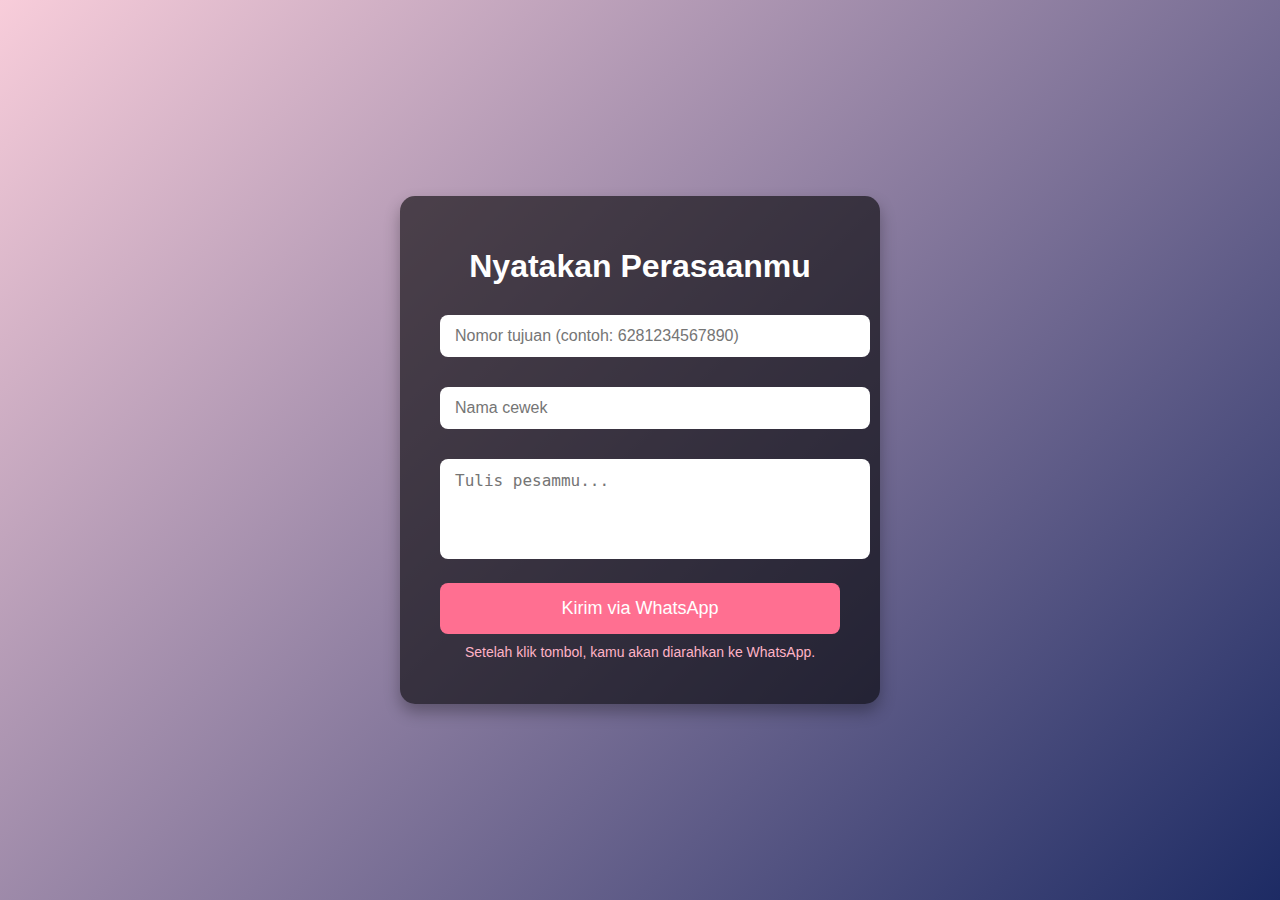
<file: Index.html>
<!DOCTYPE html>
<html lang="id">
<head>
    <meta charset="UTF-8" />
    <meta name="viewport" content="width=device-width, initial-scale=1" />
    <title>Nyatakan Perasaan</title>
    <style>
        body {
            font-family: 'Segoe UI', Tahoma, Geneva, Verdana, sans-serif;
            background: linear-gradient(135deg, #f8cdda, #1d2b64);
            color: #fff;
            display: flex;
            justify-content: center;
            align-items: center;
            height: 100vh;
            margin: 0;
        }
        .container {
            background: rgba(0,0,0,0.6);
            padding: 30px 40px;
            border-radius: 15px;
            box-shadow: 0 8px 16px rgba(0,0,0,0.3);
            max-width: 400px;
            width: 100%;
            text-align: center;
        }
        h1 {
            margin-bottom: 20px;
            font-weight: 700;
        }
        input, textarea {
            width: 100%;
            padding: 12px 15px;
            margin: 10px 0 20px 0;
            border: none;
            border-radius: 8px;
            font-size: 16px;
            resize: none;
        }
        input:focus, textarea:focus {
            outline: none;
            box-shadow: 0 0 8px #ff6f91;
        }
        button {
            background-color: #ff6f91;
            border: none;
            padding: 15px 25px;
            border-radius: 8px;
            color: white;
            font-size: 18px;
            cursor: pointer;
            transition: background-color 0.3s ease;
            width: 100%;
        }
        button:hover {
            background-color: #ff3b6f;
        }
        .note {
            font-size: 14px;
            margin-top: 10px;
            color: #ffb3c6;
        }
    </style>
</head>
<body>
    <div class="container">
        <h1>Nyatakan Perasaanmu</h1>
        <input type="text" id="nomor" placeholder="Nomor tujuan (contoh: 6281234567890)" />
        <input type="text" id="name" placeholder="Nama cewek" />
        <textarea id="message" rows="4" placeholder="Tulis pesammu..."></textarea>
        <button onclick="kirimPesan()">Kirim via WhatsApp</button>
        <p class="note">Setelah klik tombol, kamu akan diarahkan ke WhatsApp.</p>
    </div>

    <script>
        function kirimPesan() {
            const name = document.getElementById('name').value.trim();
            const message = document.getElementById('message').value.trim();
            let nomor = document.getElementById('nomor').value.trim();

            if (!name) {
                alert('Tolong isi nama cewek.');
                return;
            }
            if (!message) {
                alert('Tolong isi pesanmu.');
                return;
            }
            if (!nomor) {
                alert('Tolong isi nomor tujuan.');
                return;
            }

            // Bersihkan nomor: hapus spasi, tanda +, atau simbol lain kecuali digit
            nomor = nomor.replace(/[^0-9]/g, '');

            // Pastikan nomor sudah dalam format internasional tanpa tanda '+'
            // Contoh: 6281234567890 untuk nomor Indonesia
            if (nomor.length < 10) {
                alert('Nomor tujuan tampaknya tidak valid.');
                return;
            }

            // Format pesan yang akan dikirim ke WhatsApp
            const text = `Hai ${name}, aku ingin bilang sesuatu:\n${message}\nSemoga kamu mau menerima perasaanku 😊`;

            // Encode pesan agar bisa dipakai di URL
            const encodedText = encodeURIComponent(text);

            // URL WhatsApp API dengan nomor tujuan dan pesan
            const url = `https://wa.me/${nomor}?text=${encodedText}`;

            // Buka tab baru menuju WhatsApp
            window.open(url, '_blank');
        }
    </script>
</body>
</html>
</file>
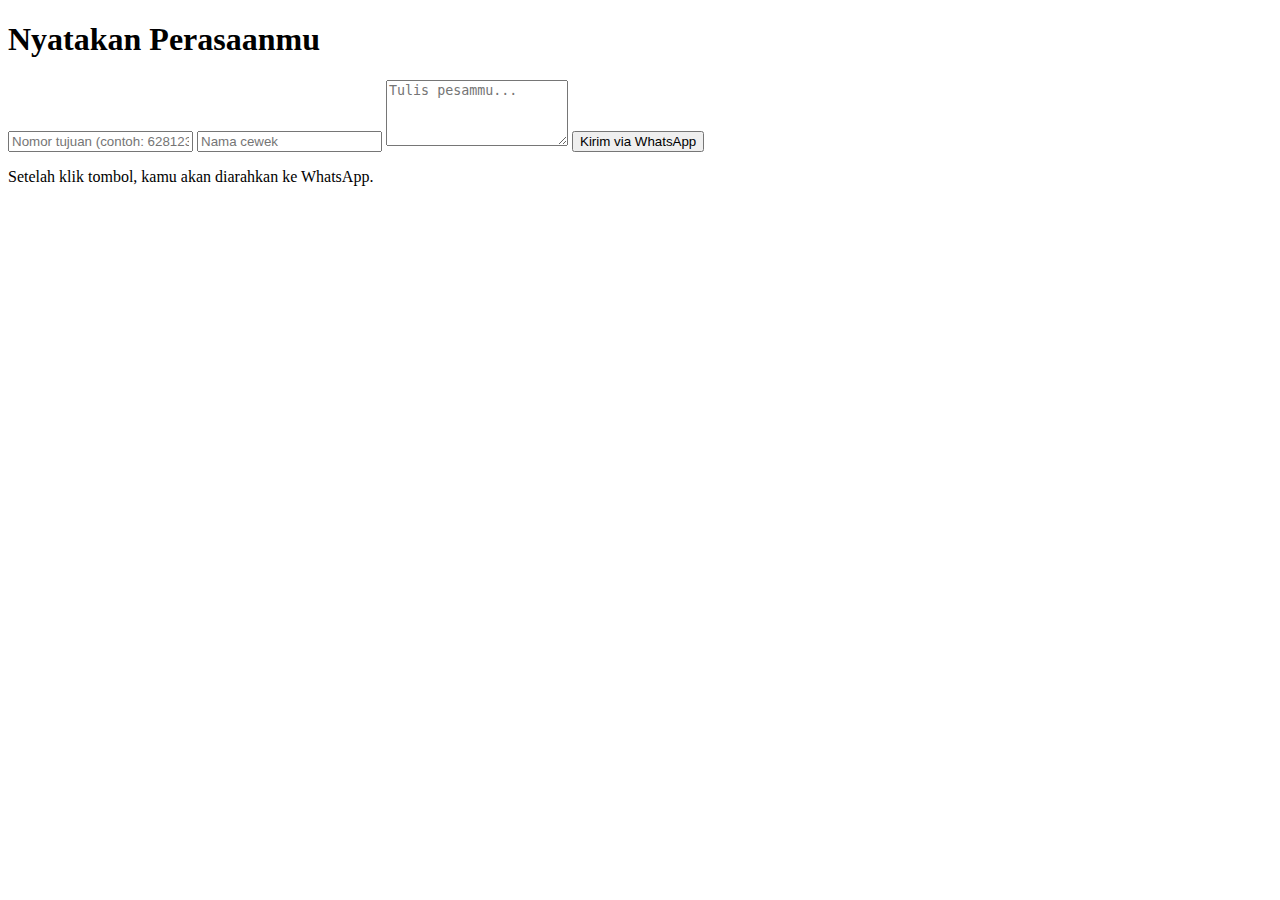
<file: confes.html>
<!DOCTYPE html>
<html lang="id">
<head>
    <meta charset="UTF-8" />
    <meta name="viewport" content="width=device-width, initial-scale=1" />
    <title>Nyatakan Perasaan</title>
</head>
<body>
    <div class="container">
        <h1>Nyatakan Perasaanmu</h1>
        <input type="text" id="nomor" placeholder="Nomor tujuan (contoh: 6281234567890)" />
        <input type="text" id="name" placeholder="Nama cewek" />
        <textarea id="message" rows="4" placeholder="Tulis pesammu..."></textarea>
        <button onclick="kirimPesan()">Kirim via WhatsApp</button>
        <p class="note">Setelah klik tombol, kamu akan diarahkan ke WhatsApp.</p>
    </div>

    <script>
        function kirimPesan() {
            const name = document.getElementById('name').value.trim();
            const message = document.getElementById('message').value.trim();
            let nomor = document.getElementById('nomor').value.trim();

            if (!name) {
                alert('Tolong isi nama cewek.');
                return;
            }
            if (!message) {
                alert('Tolong isi pesanmu.');
                return;
            }
            if (!nomor) {
                alert('Tolong isi nomor tujuan.');
                return;
            }

            // Bersihkan nomor: hapus spasi, tanda +, atau simbol lain kecuali digit
            nomor = nomor.replace(/[^0-9]/g, '');

            // Pastikan nomor sudah dalam format internasional tanpa tanda '+'
            // Contoh: 6281234567890 untuk nomor Indonesia
            if (nomor.length < 10) {
                alert('Nomor tujuan tampaknya tidak valid.');
                return;
            }

            // Format pesan yang akan dikirim ke WhatsApp
            const text = `Hai ${name}, aku ingin bilang sesuatu:\n${message}\nSemoga kamu mau menerima perasaanku 😊`;

            // Encode pesan agar bisa dipakai di URL
            const encodedText = encodeURIComponent(text);

            // URL WhatsApp API dengan nomor tujuan dan pesan
            const url = `https://wa.me/${nomor}?text=${encodedText}`;

            // Buka tab baru menuju WhatsApp
            window.open(url, '_blank');
        }
    </script>
</body>
</html>
</file>
